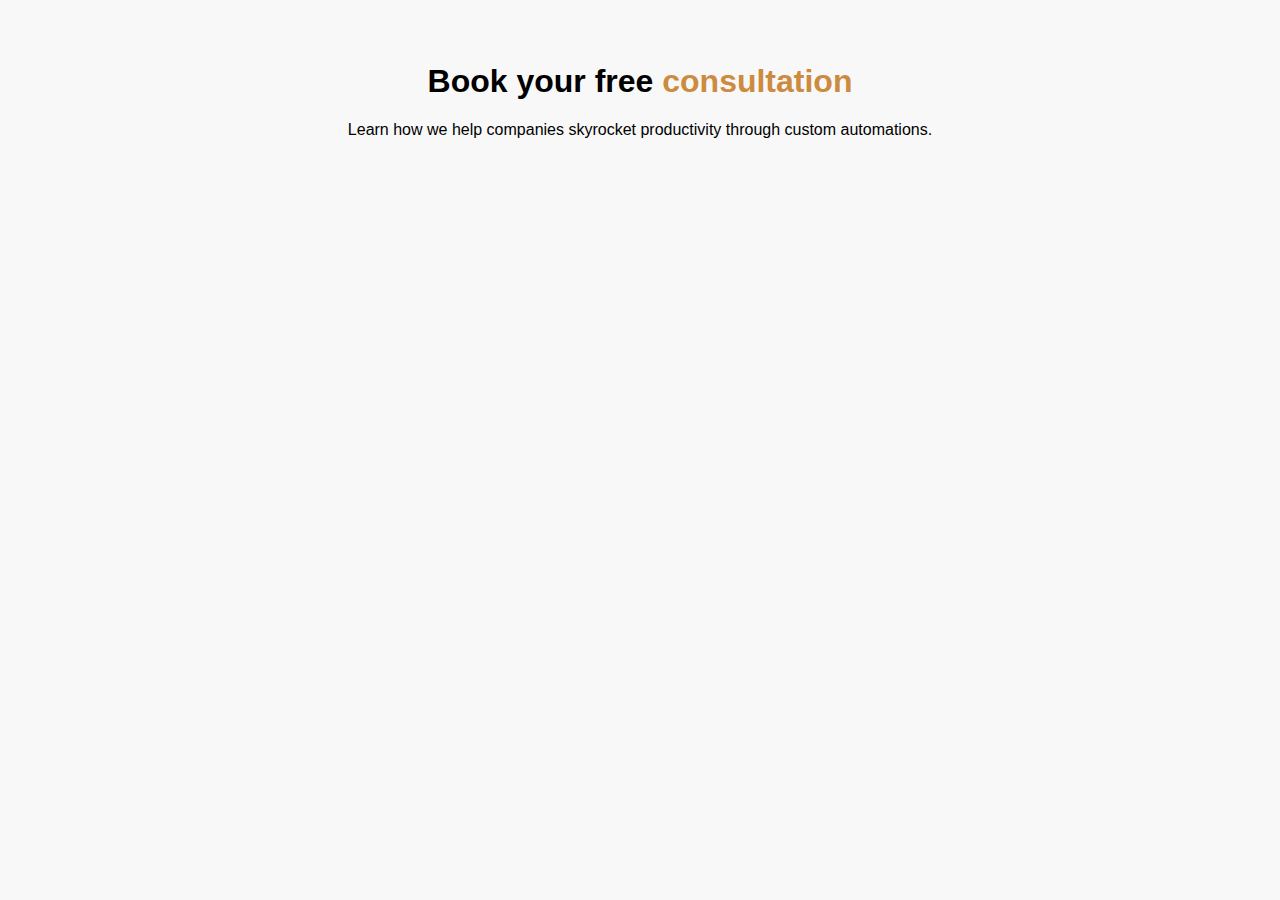
<file: calendly.html>
<!DOCTYPE html>
<html lang="en">
<head>
    <meta charset="UTF-8">
    <meta name="viewport" content="width=device-width, initial-scale=1.0">
    <link rel="shortcut icon" href="Images/image_1.png" type="image/x-icon">
    <title>Book Your Free Consultation</title>
    <style>
        body {
            font-family: Arial, sans-serif;
            margin: 0;
            padding: 0;
            display: flex;
            justify-content: center;
            align-items: center;
            height: 100vh;
            background-color: #f8f8f8;
        }

        .container {
            text-align: center;
            max-width: 900px;
            margin: 0 auto;
        }

        .highlight {
            color: #cc8b3e;
        }

        .booking {
            display: flex;
            flex-direction: column;
            align-items: center;
            margin-top: 20px;
            background-color: #ffffff;
            padding: 20px;
            border-radius: 10px;
            box-shadow: 0 0 10px rgba(0, 0, 0, 0.1);
        }

        .company-info {
            display: flex;
            align-items: center;
            margin-bottom: 20px;
        }

        .logo {
            width: 50px;
            height: 50px;
            margin-right: 10px;
        }

        .call-info ul {
            list-style-type: none;
            padding: 0;
            text-align: left;
        }

        .call-info ul li {
            margin-bottom: 10px;
        }

        .time-icon {
            margin-right: 5px;
        }

        .calendly-inline-widget {
            margin-top: 20px;
            width: 100%;
            height: 600px;
        }
    </style>
</head>
<body>
    <div class="container">
        <h1>Book your free <span class="highlight">consultation</span></h1>
        <p>Learn how we help companies skyrocket productivity through custom automations.</p>

            <!-- Calendly inline widget begin -->
            <div class="calendly-inline-widget" data-url="https://calendly.com/gm-agency-ai/30min?primary_color=cc8b3e" style="min-width:320px;height:700px;"></div>
            <script type="text/javascript" src="https://assets.calendly.com/assets/external/widget.js" async></script>
            <!-- Calendly inline widget end -->
        </div>
    </div>
</body>
</html>
</file>
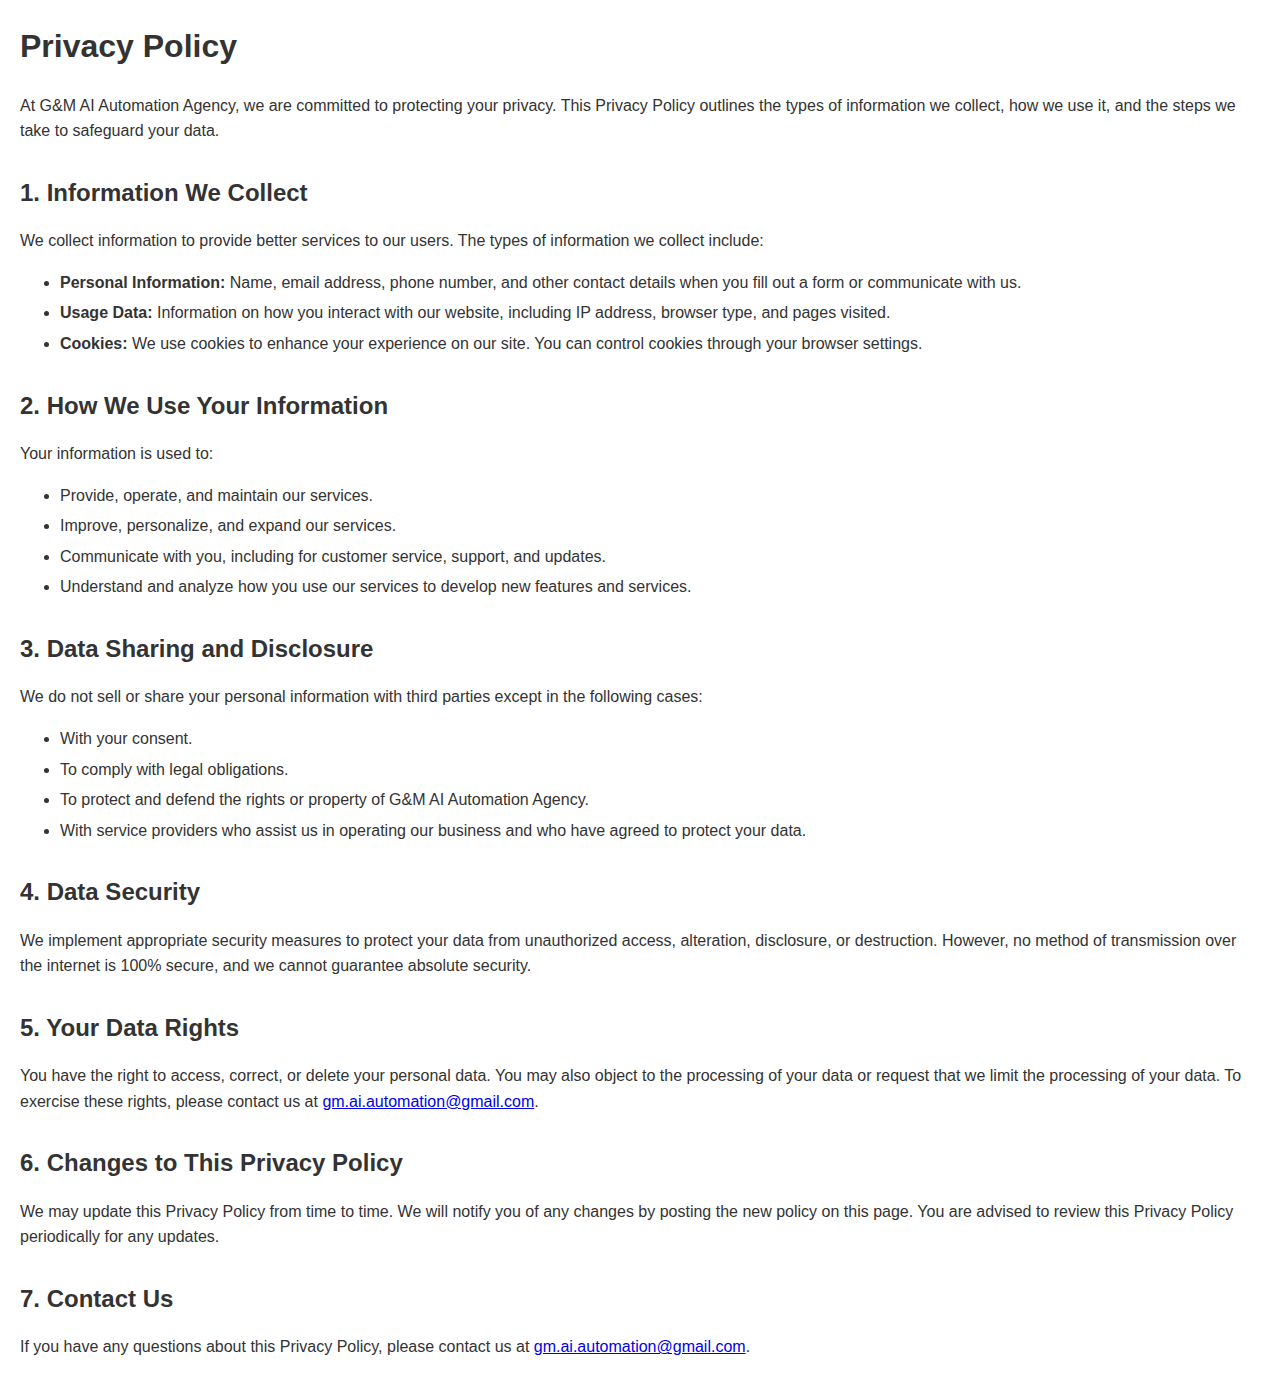
<file: privacypolicy.html>
<!DOCTYPE html>
<html lang="en">
<head>
    <meta charset="UTF-8">
    <meta name="viewport" content="width=device-width, initial-scale=1.0">
    <title>Privacy Policy | G&M AI Automation Agency</title>
    <style>
        body {
            font-family: Arial, sans-serif;
            line-height: 1.6;
            margin: 20px;
            color: #333;
        }
        h1, h2, h3 {
            color: #333;
        }
        h1 {
            font-size: 2em;
            margin-bottom: 20px;
        }
        h2 {
            font-size: 1.5em;
            margin-top: 30px;
            margin-bottom: 15px;
        }
        h3 {
            font-size: 1.2em;
            margin-top: 20px;
            margin-bottom: 10px;
        }
        p {
            margin-bottom: 10px;
        }
        ul {
            margin-bottom: 20px;
        }
        li {
            margin-bottom: 5px;
        }
    </style>
</head>
<body>
    <h1>Privacy Policy</h1>
    <p>At G&M AI Automation Agency, we are committed to protecting your privacy. This Privacy Policy outlines the types of information we collect, how we use it, and the steps we take to safeguard your data.</p>

    <h2>1. Information We Collect</h2>
    <p>We collect information to provide better services to our users. The types of information we collect include:</p>
    <ul>
        <li><strong>Personal Information:</strong> Name, email address, phone number, and other contact details when you fill out a form or communicate with us.</li>
        <li><strong>Usage Data:</strong> Information on how you interact with our website, including IP address, browser type, and pages visited.</li>
        <li><strong>Cookies:</strong> We use cookies to enhance your experience on our site. You can control cookies through your browser settings.</li>
    </ul>

    <h2>2. How We Use Your Information</h2>
    <p>Your information is used to:</p>
    <ul>
        <li>Provide, operate, and maintain our services.</li>
        <li>Improve, personalize, and expand our services.</li>
        <li>Communicate with you, including for customer service, support, and updates.</li>
        <li>Understand and analyze how you use our services to develop new features and services.</li>
    </ul>

    <h2>3. Data Sharing and Disclosure</h2>
    <p>We do not sell or share your personal information with third parties except in the following cases:</p>
    <ul>
        <li>With your consent.</li>
        <li>To comply with legal obligations.</li>
        <li>To protect and defend the rights or property of G&M AI Automation Agency.</li>
        <li>With service providers who assist us in operating our business and who have agreed to protect your data.</li>
    </ul>

    <h2>4. Data Security</h2>
    <p>We implement appropriate security measures to protect your data from unauthorized access, alteration, disclosure, or destruction. However, no method of transmission over the internet is 100% secure, and we cannot guarantee absolute security.</p>

    <h2>5. Your Data Rights</h2>
    <p>You have the right to access, correct, or delete your personal data. You may also object to the processing of your data or request that we limit the processing of your data. To exercise these rights, please contact us at <a href="mailto:gm.ai.automation@gmail.com">gm.ai.automation@gmail.com</a>.</p>

    <h2>6. Changes to This Privacy Policy</h2>
    <p>We may update this Privacy Policy from time to time. We will notify you of any changes by posting the new policy on this page. You are advised to review this Privacy Policy periodically for any updates.</p>

    <h2>7. Contact Us</h2>
    <p>If you have any questions about this Privacy Policy, please contact us at <a href="mailto:gm.ai.automation@gmail.com">gm.ai.automation@gmail.com</a>.</p>
</body>
</html>
</file>
